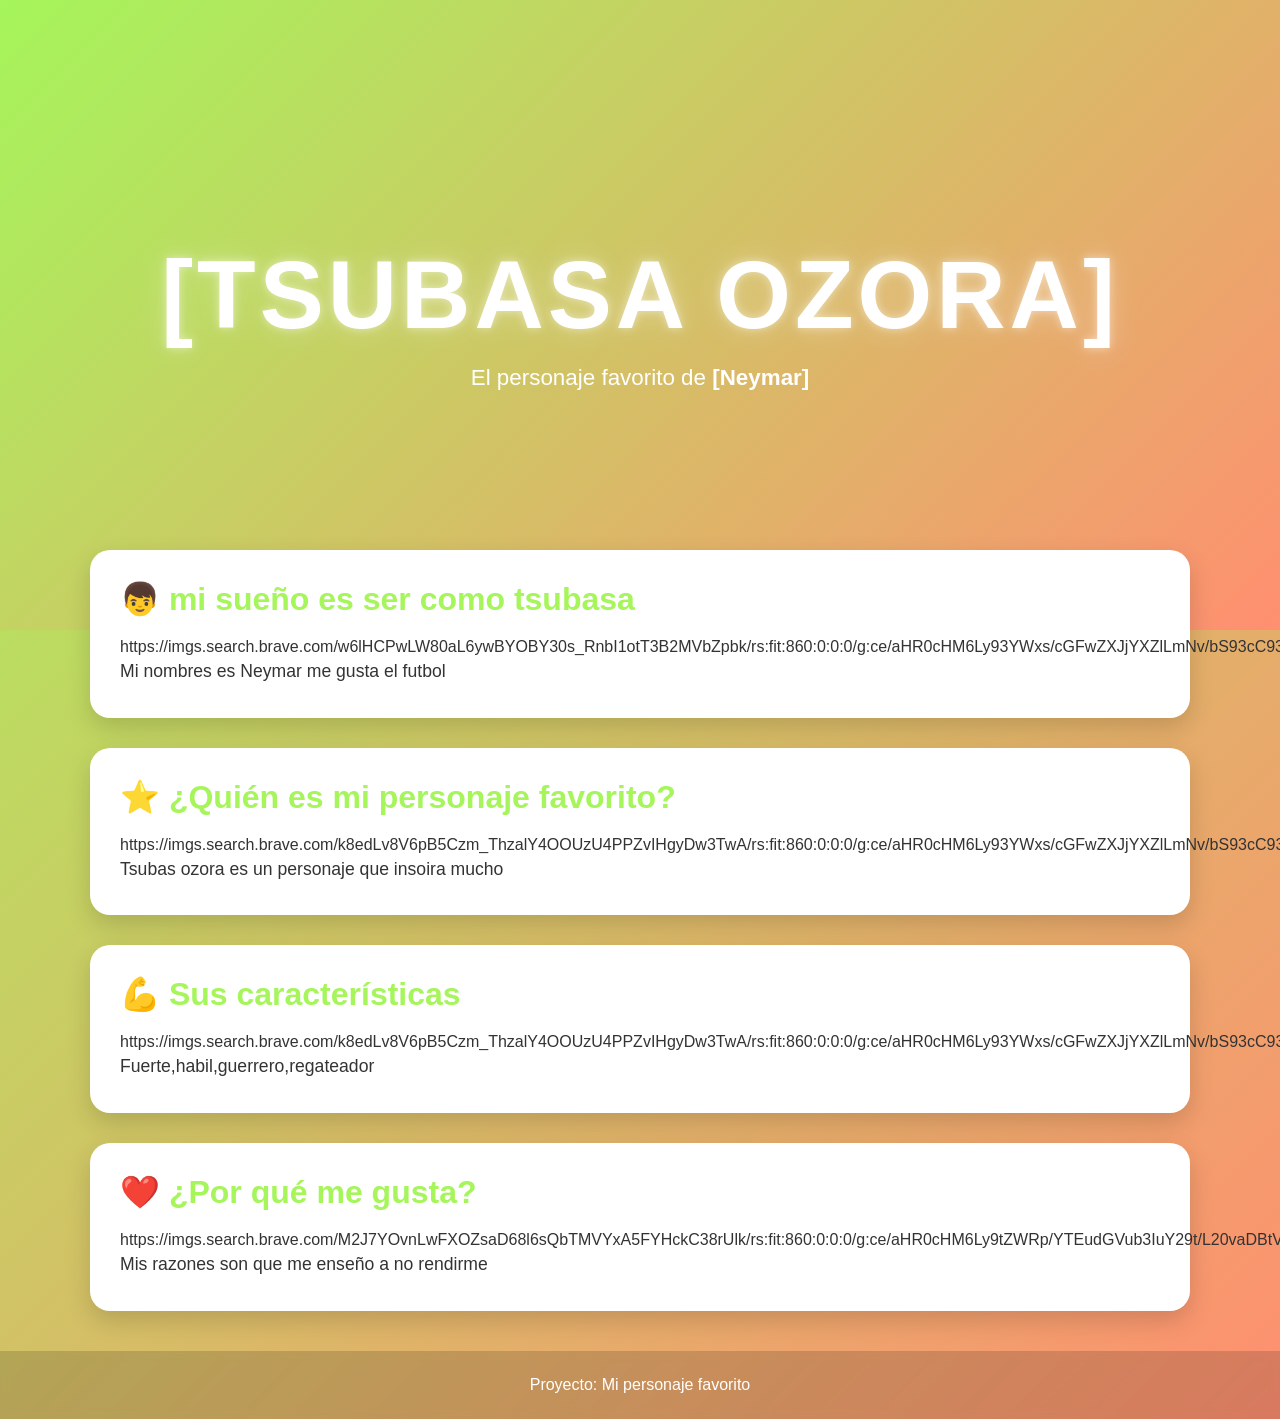
<file: docs/personajeFavorito/index.html>
<!DOCTYPE html>
<html lang="es">

<head>
    <meta charset="UTF-8">
    <meta name="viewport" content="width=device-width, initial-scale=1.0">
    <title>[Tsubasa Ozara]</title>
    <link rel="stylesheet" href="style.css">
</head>

<body>

    <header class="hero">
        <div class="hero-content">
            <h1>[Tsubasa Ozora]</h1>
            <p>El personaje favorito de <strong>[Neymar]</strong></p>
        </div>
        <img style="width:200px src="https://imgs.search.brave.com/PLYDdqMtFtsLqCxFu47hbqY45QeGxhYTQY859QmjDps/rs:fit:860:0:0:0/g:ce/aHR0cHM6Ly93YWxs/cGFwZXJhY2Nlc3Mu/Y29tL2Z1bGwvMjY1/MzYwNDAuanBn" alt="">
    </header>

    <main>

        <section class="card">
            <h2>👦 mi sueño es ser como tsubasa</h2>
            https://imgs.search.brave.com/w6lHCPwLW80aL6ywBYOBY30s_RnbI1otT3B2MVbZpbk/rs:fit:860:0:0:0/g:ce/aHR0cHM6Ly93YWxs/cGFwZXJjYXZlLmNv/bS93cC93cDQxMDg5/MTEuanBn

            <p>
                Mi nombres es Neymar me gusta el futbol 
            </p>
        </section>

        <section class="card">
            <h2>⭐ ¿Quién es mi personaje favorito?</h2>
            https://imgs.search.brave.com/k8edLv8V6pB5Czm_ThzalY4OOUzU4PPZvIHgyDw3TwA/rs:fit:860:0:0:0/g:ce/aHR0cHM6Ly93YWxs/cGFwZXJjYXZlLmNv/bS93cC93cDQxMDg3/OTcuanBn
            <p>
                Tsubas ozora es un personaje que insoira mucho
            </p>
        </section>

        <section class="card">
            <h2>💪 Sus características</h2>
            https://imgs.search.brave.com/k8edLv8V6pB5Czm_ThzalY4OOUzU4PPZvIHgyDw3TwA/rs:fit:860:0:0:0/g:ce/aHR0cHM6Ly93YWxs/cGFwZXJjYXZlLmNv/bS93cC93cDQxMDg3/OTcuanBn

            <p>
                Fuerte,habil,guerrero,regateador
            </p>
        </section>

        <section class="card">
            <h2>❤️ ¿Por qué me gusta?</h2>
            https://imgs.search.brave.com/M2J7YOvnLwFXOZsaD68l6sQbTMVYxA5FYHckC38rUlk/rs:fit:860:0:0:0/g:ce/aHR0cHM6Ly9tZWRp/YTEudGVub3IuY29t/L20vaDBtVnk3QVFC/NUFBQUFBZC9yb2xs/aW5nLW92ZXJoZWFk/LWZseWluZy1kcml2/ZS1zaG90LW96b3Jh/LXRzdWJhc2EuZ2lm.gif

            <p>
                Mis razones son que me enseño a no rendirme
            </p>
        </section>

    </main>

    <footer>
        <p>Proyecto: Mi personaje favorito</p>
    </footer>

</body>

</html>
</file>
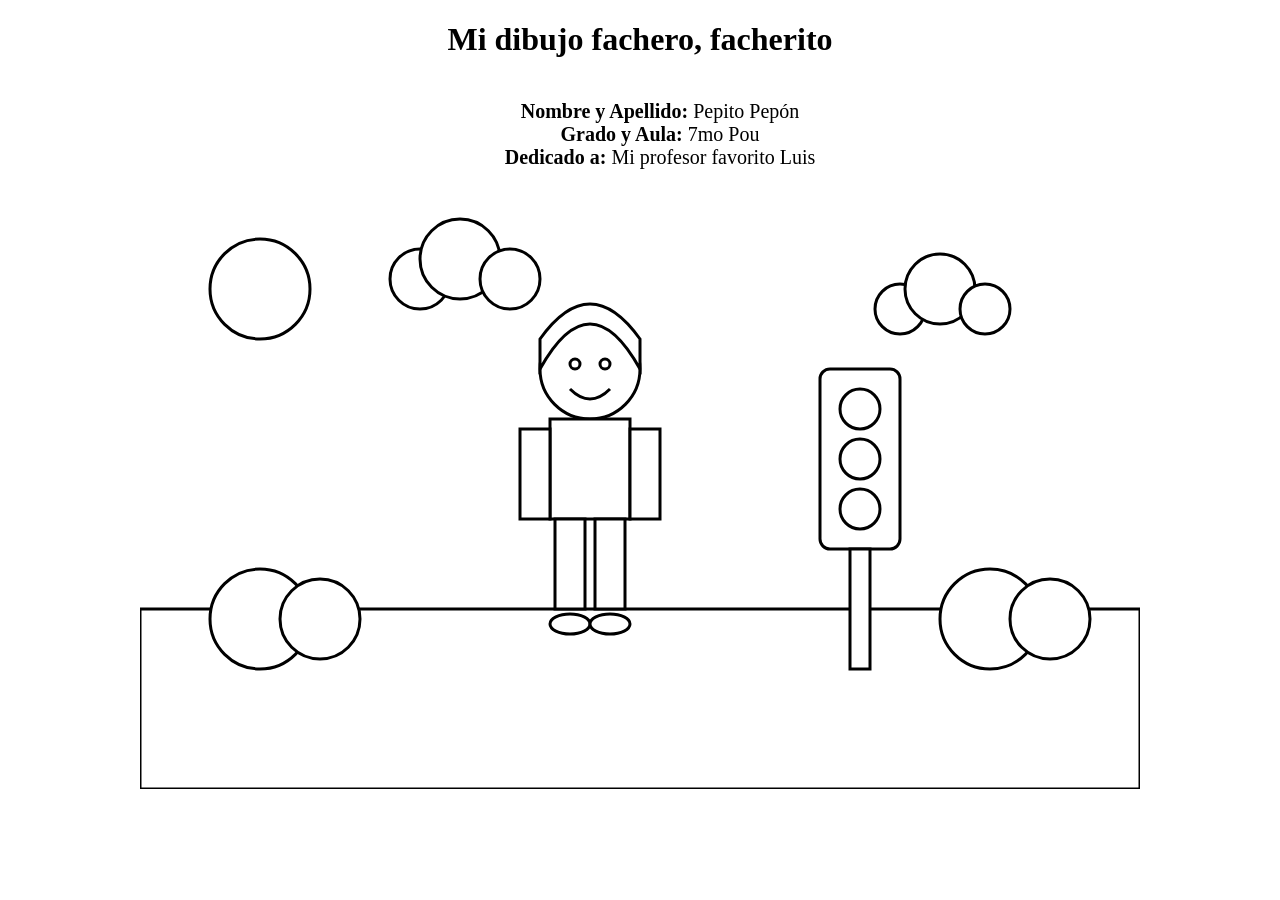
<file: docs/semaforoRGB/index.html>
<!DOCTYPE html>
<html lang="es">
<head>
    <meta charset="UTF-8">
    <title>Dibujo para colorear</title>
    <link rel="stylesheet" href="estilos.css">
</head>
<body>
<h1>Mi dibujo fachero, facherito</h1>
<ul>
  <li><strong>Nombre y Apellido:</strong> Pepito Pepón</li>
  <li><strong>Grado y Aula:</strong> 7mo Pou</li>
  <li><strong>Dedicado a:</strong> Mi profesor favorito Luis</li>
</ul>
<svg viewBox="0 0 1000 600" class="dibujo cielo">

    <!-- Sol -->
    <circle class="sol" cx="120" cy="100" r="50"/>

    <!-- Nubes -->
    <g class="nube">
        <circle class="nube-cuerpo" cx="280" cy="90" r="30"/>
        <circle class="nube-cuerpo" cx="320" cy="70" r="40"/>
        <circle class="nube-cuerpo" cx="370" cy="90" r="30"/>
    </g>

    <g class="nube">
        <circle class="nube-cuerpo" cx="760" cy="120" r="25"/>
        <circle class="nube-cuerpo" cx="800" cy="100" r="35"/>
        <circle class="nube-cuerpo" cx="845" cy="120" r="25"/>
    </g>

    <!-- Césped -->
    <rect class="cesped" x="0" y="420" width="1000" height="180"/>

    <!-- Arbustos -->
    <circle class="arbusto" cx="120" cy="430" r="50"/>
    <circle class="arbusto" cx="180" cy="430" r="40"/>

    <circle class="arbusto" cx="850" cy="430" r="50"/>
    <circle class="arbusto" cx="910" cy="430" r="40"/>

    <!-- Semáforo -->
    <g class="semaforo">

        <rect class="cuerpo-semaforo"
              x="680"
              y="180"
              width="80"
              height="180"
              rx="10"/>

        <circle class="luz-roja"
                cx="720"
                cy="220"
                r="20"/>

        <circle class="luz-amarilla"
                cx="720"
                cy="270"
                r="20"/>

        <circle class="luz-verde"
                cx="720"
                cy="320"
                r="20"/>

        <rect class="palo-semaforo"
              x="710"
              y="360"
              width="20"
              height="120"/>

    </g>

    <!-- Persona -->

    <!-- Cabeza -->
    <circle class="piel"
            cx="450"
            cy="180"
            r="50"/>

    <!-- Cabello -->
    <path class="cabello"
          d="M400 180
             Q450 90 500 180
             L500 150
             Q450 80 400 150 Z"/>

    <!-- Ojos -->
    <circle class="ojo"
            cx="435"
            cy="175"
            r="5"/>

    <circle class="ojo"
            cx="465"
            cy="175"
            r="5"/>

    <!-- Sonrisa -->
    <path class="boca"
          d="M430 200 Q450 220 470 200"/>

    <!-- Polo -->
    <rect class="polo"
          x="410"
          y="230"
          width="80"
          height="100"/>

    <!-- Brazos -->
    <rect class="piel"
          x="380"
          y="240"
          width="30"
          height="90"/>

    <rect class="piel"
          x="490"
          y="240"
          width="30"
          height="90"/>

    <!-- Pantalón -->
    <rect class="pantalon"
          x="415"
          y="330"
          width="30"
          height="90"/>

    <rect class="pantalon"
          x="455"
          y="330"
          width="30"
          height="90"/>

    <!-- Zapatos -->
    <ellipse class="zapato"
             cx="430"
             cy="435"
             rx="20"
             ry="10"/>

    <ellipse class="zapato"
             cx="470"
             cy="435"
             rx="20"
             ry="10"/>

</svg>

</body>
</html>
</file>
<file: docs/personajeFavorito/style.css>
/*======================================
  PALETA DE COLORES
======================================*/
:root {
    --color-primario: #a5f55b;
    --color-secundario: #ff8f70;
}

/*======================================
  CONFIGURACIÓN GENERAL
======================================*/
* {
    margin: 0;
    padding: 0;
    box-sizing: border-box;
}

body {
    font-family: "Segoe UI", Arial, sans-serif;

    background: linear-gradient(
        135deg,
        var(--color-primario),
        var(--color-secundario)
    );

    min-height: 100vh;
    color: #333;
}

/*======================================
  HERO
======================================*/
.hero {
    height: 70vh;

    display: flex;
    justify-content: center;
    align-items: center;

    text-align: center;

    background: linear-gradient(
        135deg,
        var(--color-primario),
        var(--color-secundario)
    );

    color: white;
}

.hero-content {
    animation: aparecer 1.5s ease;
}

.hero h1 {
    font-size: clamp(3rem, 8vw, 6rem);
    letter-spacing: 4px;
    text-transform: uppercase;

    text-shadow:
        0 0 10px rgba(255,255,255,.5),
        0 0 30px rgba(255,255,255,.3);

    animation: flotar 3s ease-in-out infinite;
}

.hero p {
    font-size: 1.4rem;
    margin-top: 15px;
}

/*======================================
  CONTENEDOR
======================================*/
main {
    width: 90%;
    max-width: 1100px;

    margin: -80px auto 40px;
}

/*======================================
  TARJETAS
======================================*/
.card {
    background: white;

    margin-bottom: 30px;
    padding: 30px;

    border-radius: 20px;

    box-shadow: 0 10px 25px rgba(0,0,0,.15);

    transition: .3s;
}

.card:hover {
    transform: translateY(-8px);
}

.card h2 {
    color: var(--color-primario);
    margin-bottom: 20px;
    font-size: 2rem;
}

.card img {
    width: 100%;
    max-width: 450px;

    display: block;
    margin: 20px auto;

    border-radius: 15px;

    transition: .4s;
}

.card img:hover {
    transform: scale(1.05);
}

.card p {
    font-size: 1.1rem;
    line-height: 1.8;
}

/*======================================
  FOOTER
======================================*/
footer {
    text-align: center;

    padding: 25px;

    color: white;

    background: rgba(0,0,0,.15);

    backdrop-filter: blur(5px);
}

/*======================================
  ANIMACIONES
======================================*/
@keyframes aparecer {
    from {
        opacity: 0;
        transform: translateY(40px);
    }

    to {
        opacity: 1;
        transform: translateY(0);
    }
}

@keyframes flotar {
    0% {
        transform: translateY(0);
    }

    50% {
        transform: translateY(-10px);
    }

    100% {
        transform: translateY(0);
    }
}

/*======================================
  RESPONSIVE
======================================*/
@media (max-width: 768px) {

    .hero {
        height: 55vh;
    }

    .hero p {
        font-size: 1rem;
    }

    .card {
        padding: 20px;
    }

    .card h2 {
        font-size: 1.5rem;
    }
}
</file>
<file: docs/semaforoRGB/estilos.css>
body{
    margin:0;
    display:flex;
    justify-content:center;
    background:white;
    flex-direction: column;
    align-items: center;

}
h1 {
  text-align: center;
}
ul {
  list-style-type: none;
  display: flex;
  flex-direction: column;
  align-items: center;
  font-size: 20px;
}
.dibujo{
    width:1000px;
}

.cielo,
.sol,
.nube-cuerpo,
.cesped,
.arbusto,
.cuerpo-semaforo,
.luz-roja,
.luz-amarilla,
.luz-verde,
.palo-semaforo,
.piel,
.cabello,
.ojo,
.polo,
.pantalon,
.zapato{
    fill:white;
    stroke:black;
    stroke-width:3;
}
</file>
